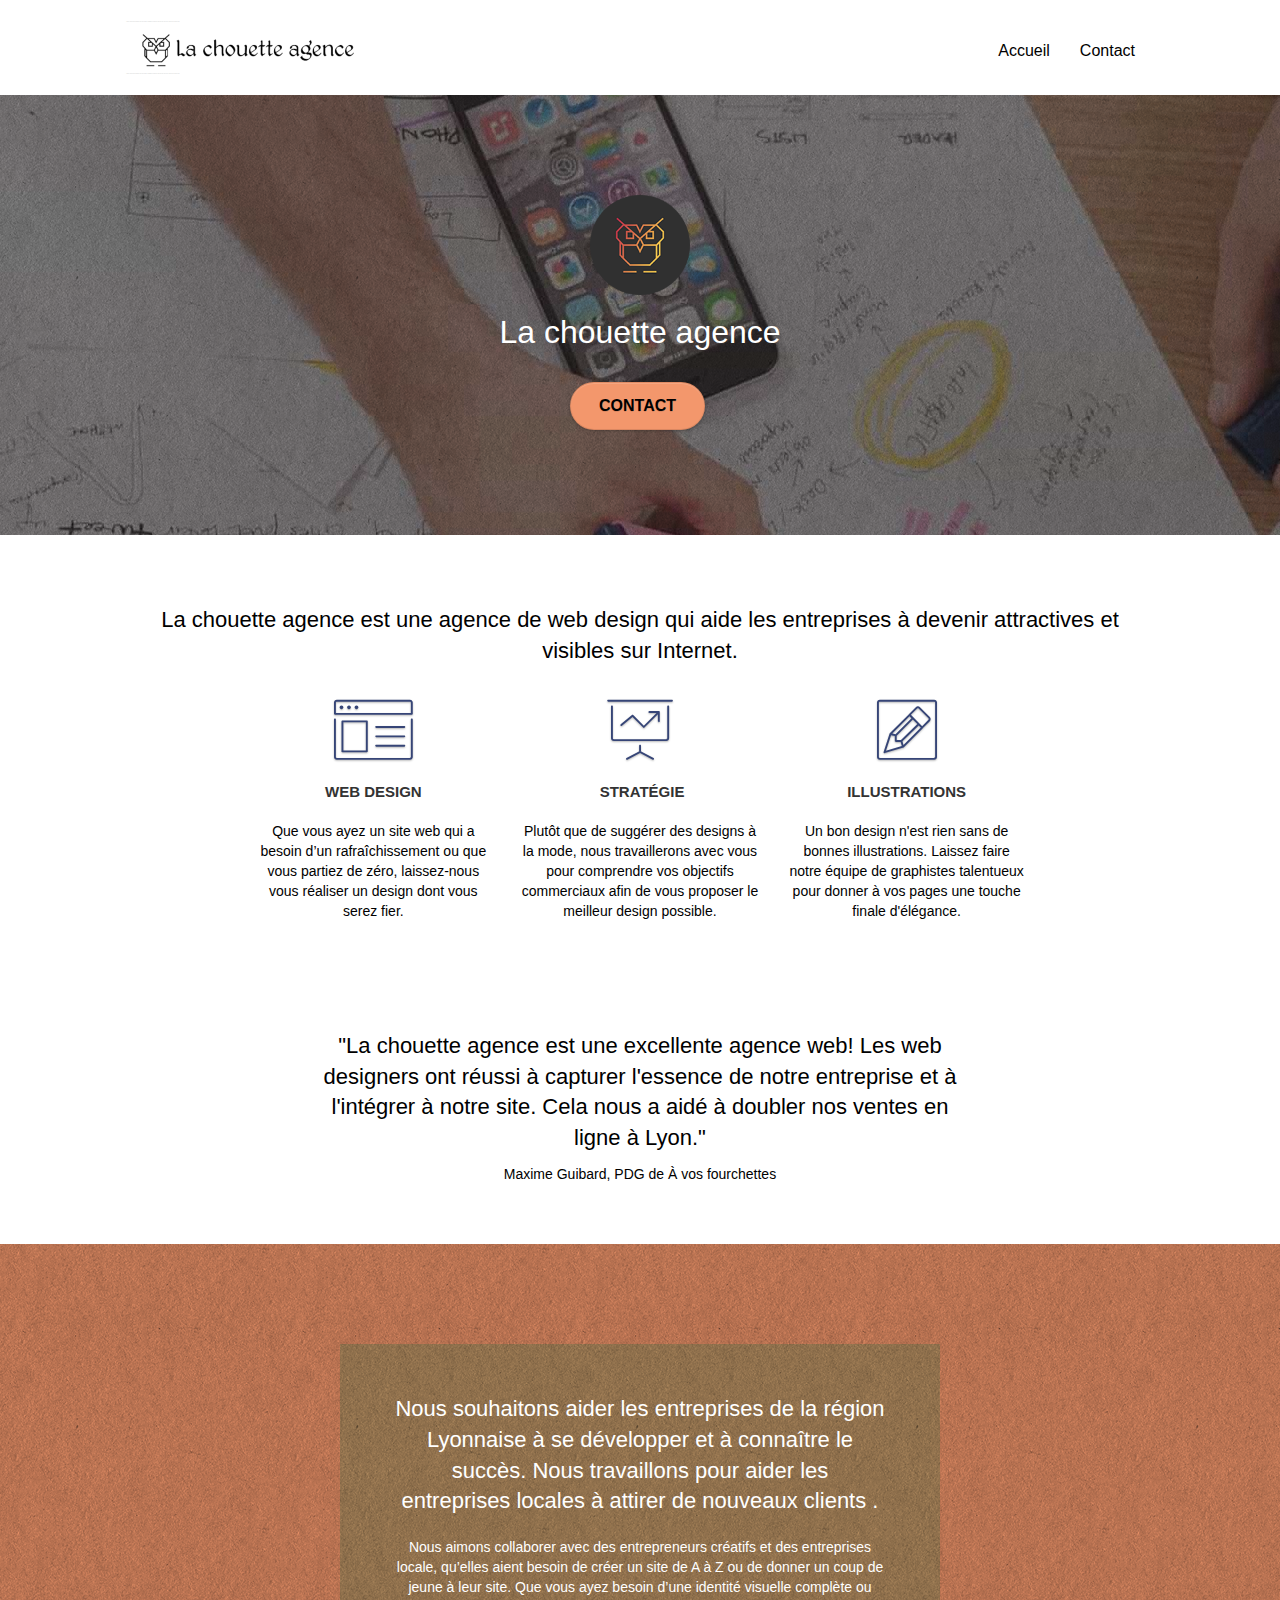
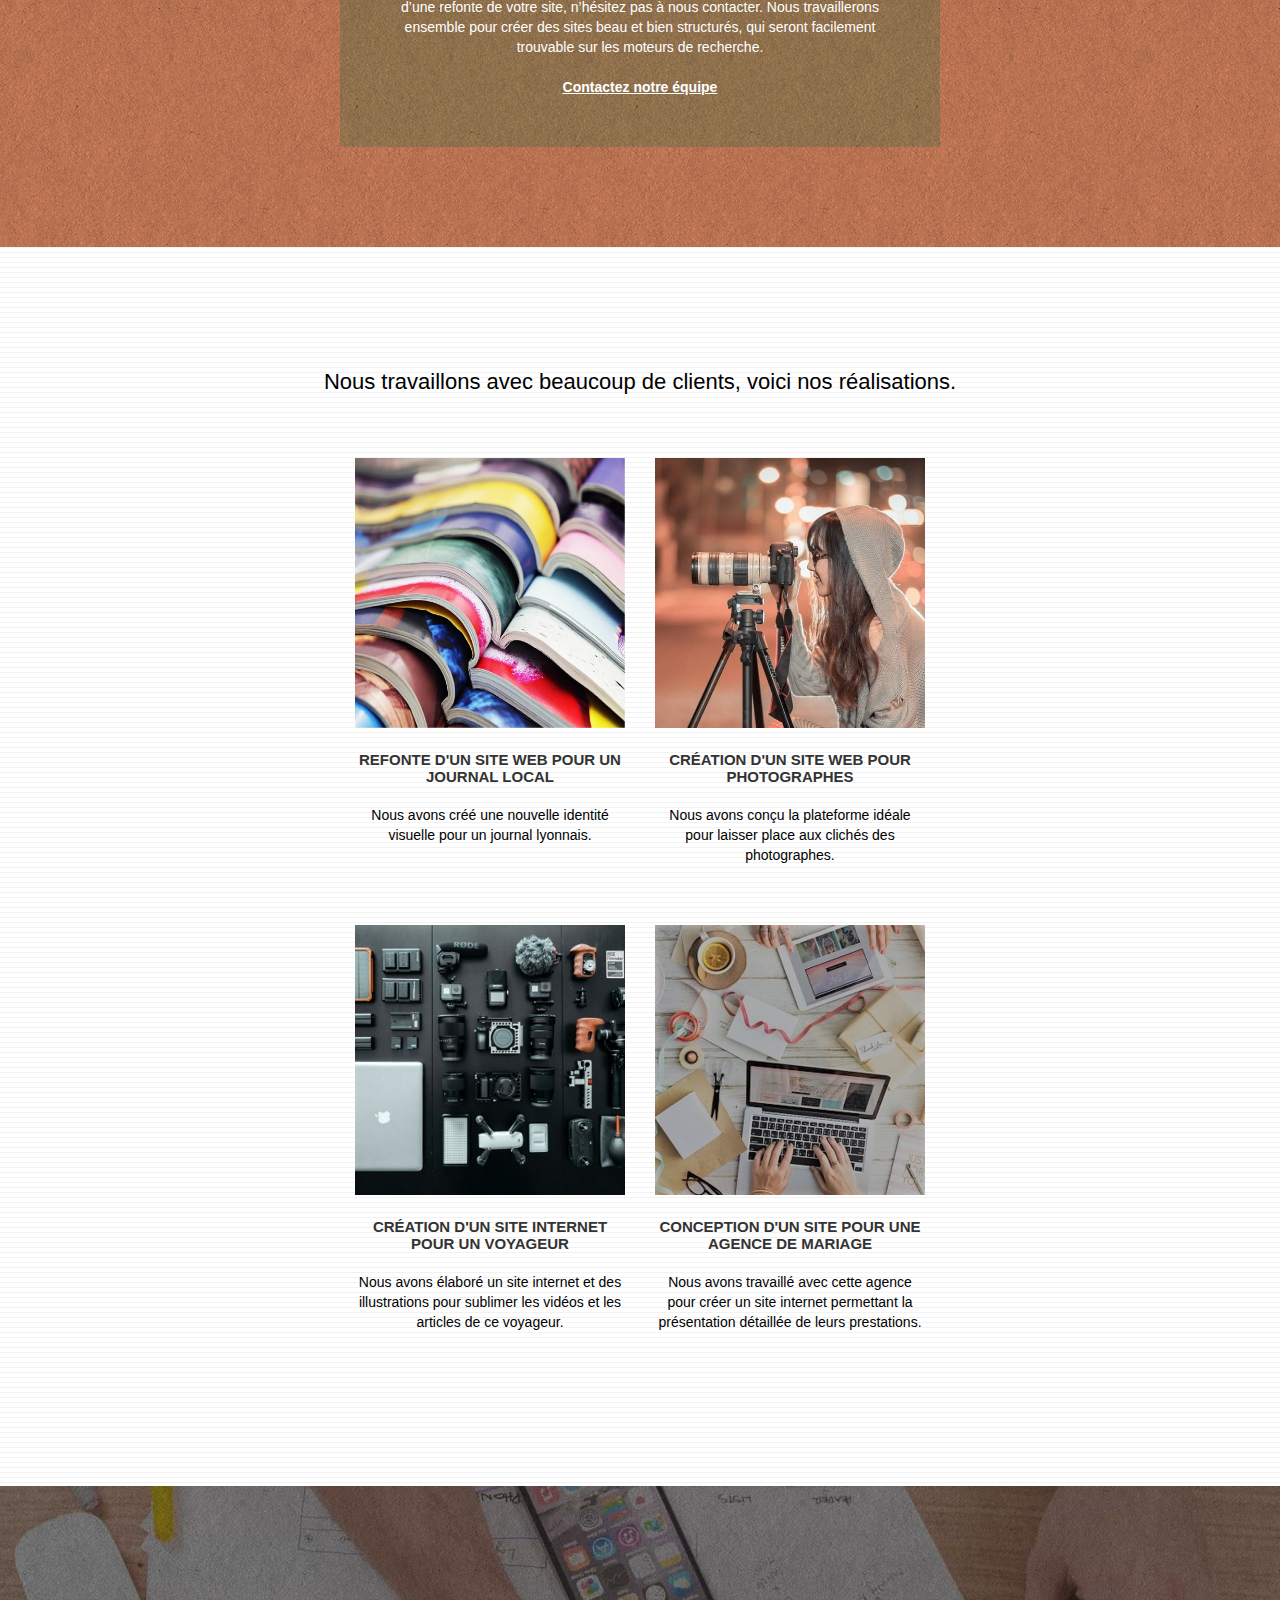
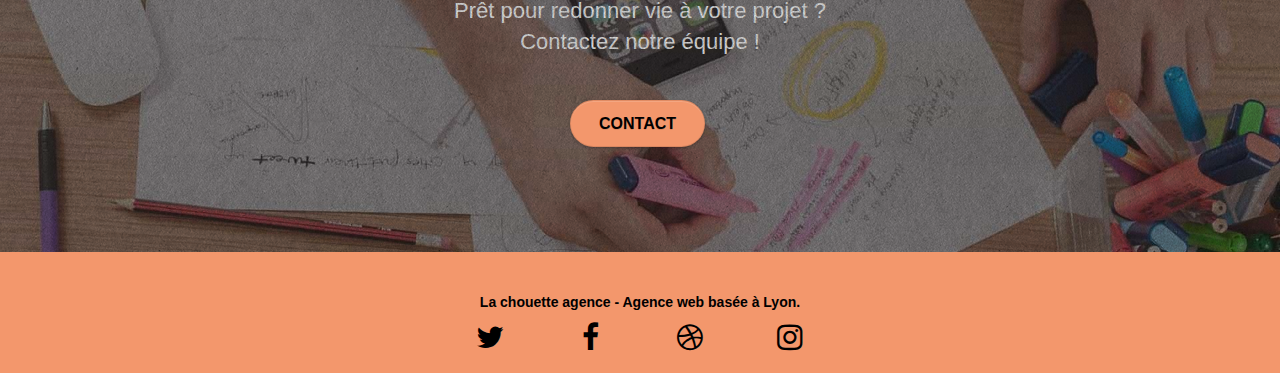
<file: nouvelleversion/index.html>
<!doctype html>
<html lang="Fr">
<head>
    <meta charset="utf-8">
    <meta name="keywords" content="seo, google, site web, site internet, agence design paris, agence design, agence design,agence design,agence design,agence design,agence design,agence design,agence design,agence design">
    <meta name="description" content="La chouette agence, est une entreprise basée à Lyon qui est specialisée dans le web designer et accompagne les entreprise dans leur stratégie web.">
    <meta name="viewport" content="width=device-width, initial-scale=1.0, viewport-fit=cover">
    <link rel="shortcut icon" type="image/png" href="favicon.jpg">
    <link rel="stylesheet" type="text/css" href="./css/bootstrap.css">
	<link rel="stylesheet" type="text/css" href="style.css">
	<link rel="stylesheet" type="text/css" href="./css/font-awesome.css">
	<link rel="stylesheet" type="text/css" href="./css/et-line.css">
	
    
	
    <title>La chouette Agence</title>

    
<!-- Analytics -->
 
<!-- Analytics END -->
    
</head>
<body>
 <!-- Principal conteneur -->
 <div class="page-container"></div>
    
 <!-- l'entete -bloc-0- -->
 <header>
 <div class="bloc bgc-white l-bloc " id="bloc-0">
	<div class="container bloc-sm">
		<nav class="navbar row">
			<div class="navbar-header">
				<div class="keywords" style="color:#cccccc;font-size:1px;">Agence web à paris, stratégie web, web design, illustrations, design de site web, site web, web, internet, site internet, site</div>
				<a class="navbar-brand" href="index.html"><img src="img/la-chouette-agence.png" alt="paris web design logo agence web meilleure agence" height="40"></a>
				<div class="keywords" style="color:#cccccc;font-size:1px;">Agence web à paris, stratégie web, web design, illustrations, design de site web, site web, web, internet, site internet, site</div>
				<button id="nav-toggle" type="button" class="ui-navbar-toggle navbar-toggle" data-toggle="collapse" data-target=".navbar-1">
					<span class="sr-only">Toggle navigation</span><span class="icon-bar"></span><span class="icon-bar"></span><span class="icon-bar"></span>
				</button>
			</div>
			<div class="collapse navbar-collapse navbar-1 special-dropdown-nav">
				<ul class="site-navigation nav navbar-nav">
					<li>
						<a href="index.html">Accueil</a>
					</li>
					<li>
						<a href="contact.html">Contact</a>
					</li>
				</ul>
			</div>				
		</nav>
	</div>
 </div>
</header>
 <!-- l'entete END -->

 <!-- section-1-presentation -bloc1- -->
 <section>
 <div class="bloc bgc-dark-slate-blue bg-banniere d-bloc bg-t-edge bloc-bg-texture texture-paper b-parallax" id="bloc-1-hero">
	<div class="container bloc-lg">
		<div class="row tight-width-whitespace">
			<div class="col-sm-12">
				<img src="img/logo.png" class="center-block image-resize-mode" width="100" alt="La chouette agence, agence web paris, création logo paris" />
				<h1 class="text-center hero-bloc-text tc-white ">
					La chouette agence
				</h1>
				<div class="text-center">
					<a href="contact.html" class="btn btn-lg btn-clean btn-rd cta-hero btn-atomic-tangerine" id="cta-hero">Contact</a>
				</div>
			</div>
		</div>
	</div>
 </div>
</section>
 <!-- section-1-presentation END -bloc1- -->
 <!-- section-2-services -bloc2- -->
<section>
 <div class="bloc bgc-white l-bloc" id="bloc-2-services">
	<div class="container bloc-md">
		<div class="row">
			<div class="col-sm-12 text-center">
				<h2>La chouette agence est une agence de web design qui aide les entreprises à devenir attractives et visibles sur Internet.</h2>
			</div>
		</div>
		<div class="row voffset-lg med-width-whitespace">
			<div class="col-sm-4">
				<div class="text-center">
					<span class="et-icon-browser sm-shadow icon-dark-slate-blue icons icon-lg"></span>
				</div>
				<h3 class="mg-md text-center">
					Web design
				</h3>
				<p class="text-center ">
					Que vous ayez un site web qui a besoin d&rsquo;un rafraîchissement ou que vous partiez de zéro, laissez-nous vous réaliser un design dont vous serez fier.
				</p>
			</div>
			<div class="col-sm-4">
				<div class="text-center">
					<span class="et-icon-presentation sm-shadow icon-dark-slate-blue icons icon-lg"></span>
				</div>
				<h3 class="mg-md text-center">
					&nbsp;Stratégie
				</h3>
				<p class="text-center ">
					Plutôt que de suggérer des designs à la mode, nous travaillerons avec vous pour comprendre vos objectifs commerciaux afin de vous proposer le meilleur design possible.<br>
				</p>
			</div>
			<div class="col-sm-4">
				<div class="text-center">
					<span class="et-icon-edit sm-shadow icon-dark-slate-blue icons icon-lg"></span>
				</div>
				<h3 class="mg-md text-center">
					Illustrations
				</h3>
				<p class="text-center ">
					Un bon design n'est rien sans de bonnes illustrations. Laissez faire notre équipe de graphistes talentueux pour donner à vos pages une touche finale d'élégance.
				</p>
			</div>
		</div>
		<div class="row voffset-lg voffset">
			<div class="col-xs-12 col-md-8 col-md-offset-2 text-center ">
				<h2>"La chouette agence est une excellente agence web! Les web designers ont réussi à capturer l'essence de notre entreprise et à l'intégrer à notre site. Cela nous a aidé à doubler nos ventes en ligne à Lyon."</h2>
				<p>Maxime Guibard, PDG de À vos fourchettes</p>
			</div>
		</div>
	</div>
 </div>
</section>
 <!-- section-2-services END -bloc2- -->

 <!-- section-3-what-i-do -bloc3- -->
 <section>
 <div class="bloc tc-white bgc-atomic-tangerine bg-presentation d-bloc bloc-bg-texture texture-paper b-parallax" id="bloc-3-what-i-do">
	<div class="container bloc-lg">
		<div class="row tight-width-whitespace black-background">
			<div class="col-sm-12">
				<h2 class="mg-md text-center tc-white">
					Nous souhaitons aider les entreprises de la région Lyonnaise à se développer et à connaître le succès. Nous travaillons pour aider les entreprises locales à attirer de nouveaux clients .<br>
				</h2>
				<p class="text-center tc-white">
					Nous aimons collaborer avec des entrepreneurs créatifs et des entreprises locale, qu’elles aient besoin de créer un site de A à Z ou de donner un coup de jeune à leur site. Que vous ayez besoin d’une identité visuelle complète ou d’une refonte de votre site, n’hésitez pas à nous contacter. Nous travaillerons ensemble pour créer des sites beau et bien structurés, qui seront facilement trouvable sur les moteurs de recherche. <br><br><a class="ltc-white bold-link" href="contact.html">Contactez notre équipe</a><br>
				</p>
			</div>
		</div>
	</div>
 </div>
</section>
 <!-- section-3-what-i-do END -bloc3- -->

 <!-- section-4-portfolio -bloc4- -->
 <section>
 <div class="bloc bgc-white bg-lines-h2-bg bg-repeat l-bloc" id="bloc-4-portfolio">
	<div class="container bloc-lg">
		<div class="row">
			<div class="col-sm-12 text-center">
				<h2>Nous travaillons avec beaucoup de clients, voici nos réalisations.</h2>				
			</div>
		</div>
		<div class="row tight-width-whitespace portfolio-row">
			<div class="col-sm-6">
				<a href="#" data-lightbox="img/photo1.jpg" data-gallery-id="gallery-1" data-caption="Refonte d'un site web pour un journal local" data-frame="snapshot-lb" >
				<img src="img/photo1.jpg" alt="Photos colorées d'intérieurs de magazines" class="img-responsive portfolio-thumb" width="270" height="270"/></a>
				<h3 class="mg-md text-center">
					Refonte d'un site web pour un journal local
				</h3>
				<p class="text-center">
					Nous avons créé une nouvelle identité visuelle pour un journal lyonnais.
				</p>
			</div>
			<div class="col-sm-6">
				<a href="#" data-lightbox="img/photo2.jpg" data-gallery-id="gallery-1" data-caption="Création d'un site web pour photographes" data-frame="snapshot-lb">
				<img src="img/photo2.jpg" class="img-responsive portfolio-thumb" alt="Photo d'une photographe derrière son appareil photo" width="270" height="270"/></a>
				<h3 class="mg-md text-center">
					Création d'un site web pour photographes
				</h3>
				<p class="text-center">
					Nous avons conçu la plateforme idéale pour laisser place aux clichés des photographes.
				</p>
			</div>
		</div>
		<div class="row tight-width-whitespace portfolio-row">
			<div class="col-sm-6">
				<a href="#" data-lightbox="img/photo3.jpg" data-gallery-id="gallery-1" data-caption="Création d'un site internet pour un voyageur" data-frame="snapshot-lb">
				<img src="img/photo3.jpg" class="img-responsive portfolio-thumb" alt="Photo du matériel de photographie, de vidéo et de son d'un voyageur" width="270" height="270"/></a>
				<h3 class="mg-md text-center">
					Création d'un site internet pour un voyageur
				</h3>
				<p class="text-center">
					Nous avons élaboré un site internet et des illustrations pour sublimer les vidéos et les articles de ce voyageur.
				</p>
			</div>
			<div class="col-sm-6">
				<a href="#" data-lightbox="img/photo4.jpg" data-gallery-id="gallery-1" data-caption="Conception d'un site pour une agence de mariage" data-frame="snapshot-lb">
				<img src="img/photo4.jpg" class="img-responsive portfolio-thumb" alt="Photo d'un ordinateur portable posé sur une table de présparation de mariage" width="270" height="270"/></a>
				<h3 class="mg-md text-center">
					Conception d'un site pour une agence de mariage
				</h3>
				<p class="text-center">
					Nous avons travaillé avec cette agence pour créer un site internet permettant la présentation détaillée de leurs prestations.
				</p>
			</div>
		</div>
	</div>
 </div>
</section>
 <!-- section-4-portfolio END -bloc4- -->

 <!-- section-5-cta -bloc5- -->
 <section>
 <div class="bloc bgc-dark-slate-blue bg-banniere d-bloc bloc-bg-texture texture-paper" id="bloc-5-cta">
	<div class="container bloc-lg">
		<div class="row">
			<h2 class="mg-md text-center tc-white">
				Prêt pour redonner vie à votre projet ?<br>Contactez notre équipe !
			</h2>
			<div class="col-sm-12 text-center">
				<a href="contact.html" class="btn btn-atomic-tangerine btn-clean btn-rd btn-lg cta-hero">Contact</a>
			</div>
		</div>
	</div>
 </div> 
</section>
 <!-- section-5-cta END -bloc5- -->

 <!-- Footer -bloc-8 -->
 <footer>
 <div id="bloc-8" class="bloc bgc-atomic-tangerine d-bloc"> <div class="container bloc-sm"></div>
		<div class="row">
			<div class="col-sm-12">
				<p class="text-center black">
					La chouette agence - Agence web basée à Lyon.<br>
				</p>
				<div class="row row-no-gutters social">
					<div class="col-sm-3 ">
						<div class="text-center">
							<a class="social" href="https://twitter.com" aria-label="Lien vers notre compte Twitter" ><span class="fa fa-twitter icon-md"></span></a>
						</div>
					</div>
					<div class="col-sm-3">
						<div class="text-center">
							<a class="social" href="https://facebook.com" aria-label="Lien vers notre compte Facebook"><span class="fa fa-facebook icon-md"></span></a>
						</div>
					</div>
					<div class="col-sm-3">
						<div class="text-center">
							<a class="social" href="https://dribbble.com/" aria-label="Lien vers notre compte Dribbble"> <span class="fa fa-dribbble icon-md"></span></a>
						</div>
					</div>
					<div class="col-sm-3">
						<div class="text-center">
							<a class="social" href="https://instagram.com" aria-label="Lien vers notre compte Instagram"><span class="fa fa-instagram icon-md"></span></a>
						</div>
					</div>	
					<div class="row">
					
									
				</div>			
		        
		 </div>
	 </div>
	</div>
 </div>
</footer>
  <!-- Footer  END - bloc-8 -->
	<!-- Principal conteneur END --> 
    <script src="./js/jquery.touchSwipe.js" defer></script>
	<script src="./js/gmaps.js"></script>
	<script src="./js/jquery-2.1.0.js"></script>
	<script src="./js/bootstrap.js"></script>
	<script src="./js/blocs.js"></script>
	
</body>
</html>
</file>
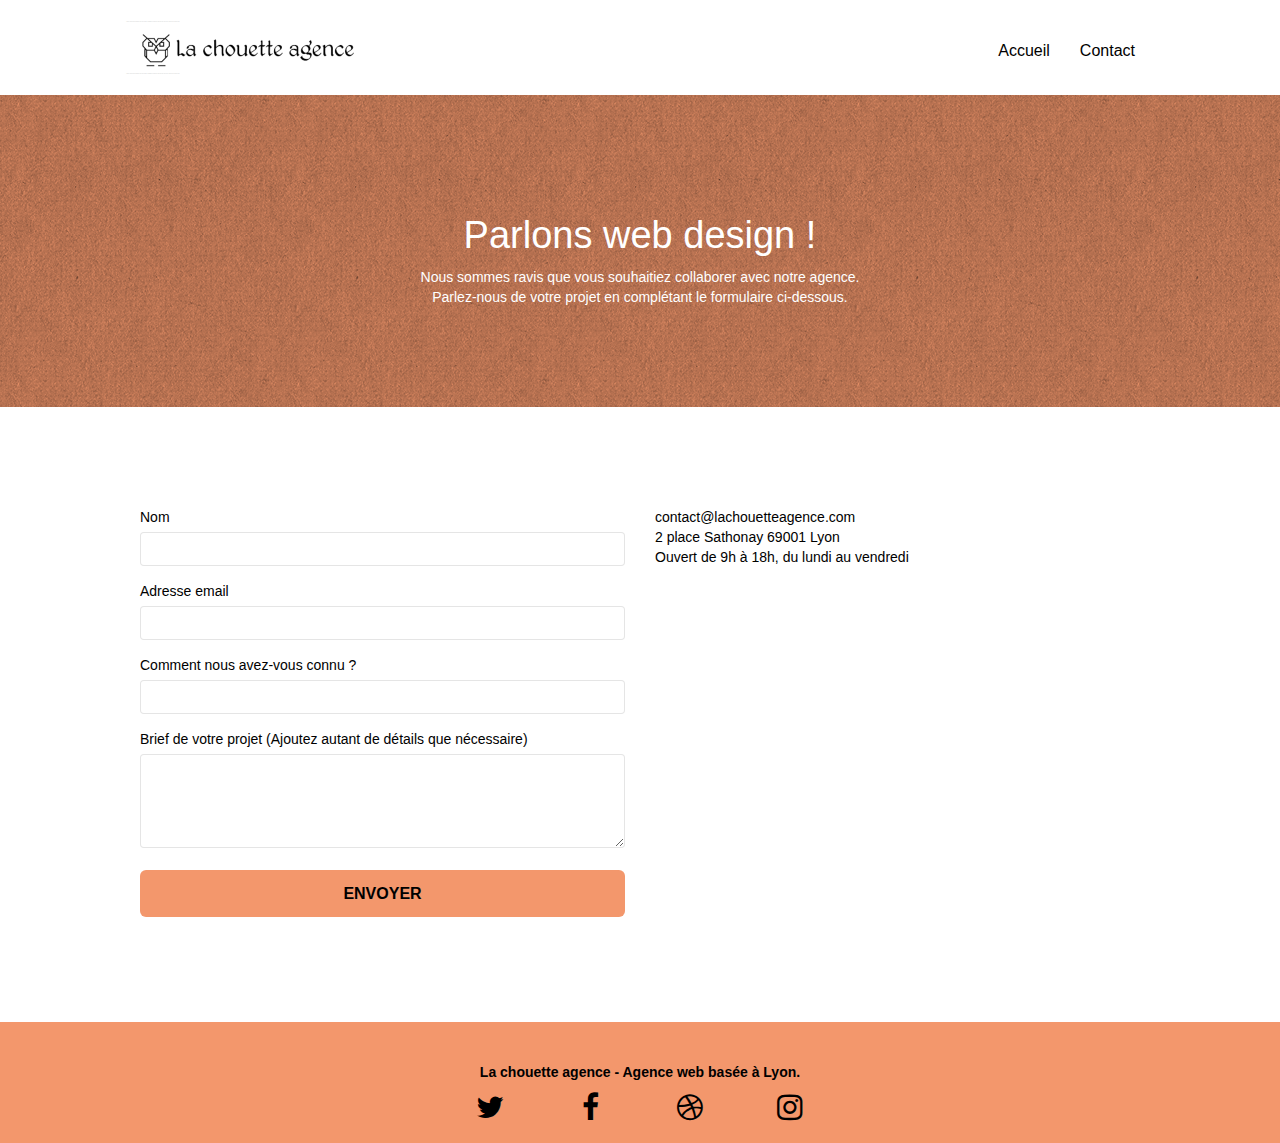
<file: nouvelleversion/contact.html>
<!doctype html>
<html lang="Fr">
<head>
    <meta charset="utf-8">
    <meta name="keywords" content="contact,seo, google, site web, site internet, agence design paris">
    <meta name="description" content="Contacter la chouette agence de web design pour vous accompagnez dans votre stratégie web.">
    <meta name="viewport" content="width=device-width, initial-scale=1.0, viewport-fit=cover">
    <link rel="shortcut icon" type="image/png" href="favicon.jpg">
    <link rel="stylesheet" type="text/css" href="./css/bootstrap.css">
	<link rel="stylesheet" type="text/css" href="style.css">
	<link rel="stylesheet" type="text/css" href="./css/font-awesome.css">
	
	
    
	
    <title>Contact</title>

    
<!-- Analytics -->
 
<!-- Analytics END -->
    
</head>
<body>
 <!-- Principal conteneur -->
 
  <div class="page-container">
 <!-- l'entete -bloc-0- -->
 <header>
	   <div class="bloc bgc-white l-bloc " id="bloc-0">
	       <div class="container bloc-sm">
	        <nav class="navbar row">
			     <div class="navbar-header">
				<div class="keywords" style="color:#cccccc;font-size:1px;">Agence web à paris, stratégie web, web design, illustrations, design de site web, site web, web, internet, site internet, site</div>
				<a class="navbar-brand" href="index.html"><img src="img/la-chouette-agence.png" alt="paris web design logo agence web meilleure agence" height="40"></a>
				<div class="keywords" style="color:#cccccc;font-size:1px;">Agence web à paris, stratégie web, web design, illustrations, design de site web, site web, web, internet, site internet, site</div>
				<button id="nav-toggle" type="button" class="ui-navbar-toggle navbar-toggle" data-toggle="collapse" data-target=".navbar-1">
					<span class="sr-only">Toggle navigation</span><span class="icon-bar"></span><span class="icon-bar"></span><span class="icon-bar"></span>
				</button>
			     </div>
			     <div class="collapse navbar-collapse navbar-1 special-dropdown-nav">
				  <ul class="site-navigation nav navbar-nav">
					<li>
						<a href="index.html">Accueil</a>
					</li>
					<li>
						<a href="contact.html">Contact</a>
					</li>
				</ul>
			   </div>				
	      </nav>
         </div>
         </div>
     </div>
 </header>	 
 <!-- entete  END -bloc-0 -->

 <!--section-6- bloc-6 -->
 <section>
 <div class="bloc bg-dots-bg bg-repeat bgc-atomic-tangerine d-bloc bloc-bg-texture texture-paper" id="bloc-6">
	<div class="container bloc-lg">
		<div class="row">
			<div class="col-sm-12">
				<h1 class="text-center hero-bloc-text tc-white">
					Parlons web design !
				</h1>
				<p class="text-center mg-lg tc-white tight-width-whitespace">
					Nous sommes ravis que vous souhaitiez collaborer avec notre agence.<br>
					Parlez-nous de votre projet en complétant le formulaire ci-dessous.
				</p>
			</div>
		</div>
	</div>
 </div>
</section>
 <!--section-6 -bloc-6 END -->

 <!--section-7-formulaire -bloc-7 -->
 <section>
 <div class="bloc bgc-white l-bloc" id="bloc-7">
	<div class="container bloc-lg">
		<div class="row">
			<div class="col-sm-6">
				<form id="form-1" >
					<div class="form-group">
					<label for="name"> Nom </label>
                    <input id="name" class="form-control"  required="">
                  </div>
					<div class="form-group">
						<label for="email"> Adresse email </label>						
					   <input id="email" class="form-control" type="email" required="">
					</div>
					<div class="form-group">
						<label for="input_504"> Comment nous avez-vous connu ? </label>
						<input class="form-control" type="email" id="input_504" required="">
					</div>
					<div class="form-group">
						<label for="message">
							Brief de votre projet (Ajoutez autant de détails que nécessaire)<br>
						</label>
						<textarea id="message" class="form-control" rows="4" cols="50" required=""></textarea>
						
					</div> 
					<button class="bloc-button btn btn-lg btn-block cta-hero btn-atomic-tangerine" type="submit">
						Envoyer
					</button>
				</form>
			</div>
			<div class="col-sm-6">
				<p>
					contact@lachouetteagence.com<br>2 place Sathonay 69001 Lyon<br>Ouvert de 9h à 18h, du lundi au vendredi<br>
				</p>
			</div>
		</div>
	</div>
 </div>
</section>
 <!--section-7 END -bloc-7 -->

 <!-- ScrollToTop Button -->
 <a class="bloc-button btn btn-d scrollToTop" onclick="scrollToTarget('1')"><span class="fa fa-chevron-up"></span></a>
 <!-- ScrollToTop Button END-->


 <!-- Footer - bloc-8 -->
 <footer>
 <div id="bloc-8" class="bloc bgc-atomic-tangerine d-bloc"> <div class="container bloc-sm"></div>
 <div class="row">
	 <div class="col-sm-12">
		 <p class="text-center black">
			 La chouette agence - Agence web basée à Lyon.<br>
		 </p>
		 <div class="row row-no-gutters social">
			 <div class="col-sm-3 ">
				 <div class="text-center">
					 <a class="social" href="https://twitter.com" aria-label="Lien vers notre compte Twitter" ><span class="fa fa-twitter icon-md"></span></a>
				 </div>
			 </div>
			 <div class="col-sm-3">
				 <div class="text-center">
					 <a class="social" href="https://facebook.com" aria-label="Lien vers notre compte Facebook"><span class="fa fa-facebook icon-md"></span></a>
				 </div>
			 </div>
			 <div class="col-sm-3">
				 <div class="text-center">
					 <a class="social" href="https://dribbble.com/" aria-label="Lien vers notre compte Dribbble"> <span class="fa fa-dribbble icon-md"></span></a>
				 </div>
			 </div>
			 <div class="col-sm-3">
				 <div class="text-center">
					 <a class="social" href="https://instagram.com" aria-label="Lien vers notre compte Instagram"><span class="fa fa-instagram icon-md"></span></a>
				 </div>
			 </div>	
			 <div class="row">
			 
							 
		 </div>			
		 
  </div>
</div>
</div>
</div>
</footer>
<!-- Footer - bloc-8 END -->


 <!-- Principal conteneur END -->
 
 <script src="./js/jquery-2.1.0.js"></script>
  <script src="./js/blocs.js"></script>
  <script src="./js/bootstrap.js"></script>   

</body>
</html>
</file>
<file: nouvelleversion/style.css>
body {
    margin: 0;
    padding: 0;
    background: #FFF;
    overflow-x: hidden;
    -webkit-font-smoothing: antialiased;
    -moz-osx-font-smoothing: grayscale;
}

a,
button {
    transition: all .3s ease-in-out;
    outline: none!important;
}

a:hover {
    text-decoration: none;
    cursor: pointer;
}

#page-loading-blocs-notifaction {
    position: fixed;
    top: 0;
    bottom: 0;
    width: 100%;
    z-index: 100000;
    background: #FFFFFF url("img/pageload-spinner.gif") no-repeat center center;
}

.bloc {
    width: 100%;
    clear: both;
    background: 50% 50% no-repeat;
    padding: 0 50px;
    -webkit-background-size: cover;
    -moz-background-size: cover;
    -o-background-size: cover;
    background-size: cover;
    position: relative;
}

.bloc .container {
    padding-left: 0;
    padding-right: 0;
}

.bloc-lg {
    padding: 100px 50px;
}

.bloc-md {
    padding: 50px;
}

.bloc-sm {
    padding: 20px 50px;
}

.bg-center,
.bg-l-edge,
.bg-r-edge,
.bg-t-edge,
.bg-b-edge,
.bg-tl-edge,
.bg-bl-edge,
.bg-tr-edge,
.bg-br-edge,
.bg-repeat {
    -webkit-background-size: auto!important;
    -moz-background-size: auto!important;
    -o-background-size: auto!important;
    background-size: auto!important;
}

.bg-repeat {
    background: repeat;
}

.bg-t-edge {
    background: top no-repeat;
}

.bloc-bg-texture::before {
    content: "";
    background-size: 2px 2px;
    position: absolute;
    top: 0;
    bottom: 0;
    left: 0;
    right: 0;
}

.texture-paper::before {
    background: url("img/texture-paper.png");
    background-size: 280px 280px;
}

.b-parallax {
    background-attachment: fixed;
}

.d-bloc {
    color: rgba(255, 255, 255, .7);
}

.d-bloc button:hover {
    color: rgba(255, 255, 255, .9);
}

.d-bloc .icon-round,
.d-bloc .icon-square,
.d-bloc .icon-rounded,
.d-bloc .icon-semi-rounded-a,
.d-bloc .icon-semi-rounded-b {
    border-color: rgba(255, 255, 255, .9);
}

.d-bloc .divider-h span {
    border-color: rgba(255, 255, 255, .2);
}

.d-bloc .a-btn,
.d-bloc .navbar a,
.d-bloc .navbar-brand,
.d-bloc a .icon-sm,
.d-bloc a .icon-md,
.d-bloc a .icon-lg,
.d-bloc a .icon-xl,
.d-bloc h1 a,
.d-bloc h2 a,
.d-bloc h3 a,
.d-bloc h4 a,
.d-bloc h5 a,
.d-bloc h6 a,
.d-bloc p a {
    color: black;
}

.d-bloc .a-btn:hover,
.d-bloc .navbar a:hover,
.d-bloc .navbar-brand:hover,
.d-bloc a:hover .icon-sm,
.d-bloc a:hover .icon-md,
.d-bloc a:hover .icon-lg,
.d-bloc a:hover .icon-xl,
.d-bloc h1 a:hover,
.d-bloc h2 a:hover,
.d-bloc h3 a:hover,
.d-bloc h4 a:hover,
.d-bloc h5 a:hover,
.d-bloc h6 a:hover,
.d-bloc p a:hover {
    color: rgba(255, 255, 255, 1);
}

.d-bloc .navbar-toggle .icon-bar {
    background: rgba(255, 255, 255, 1);
}

.d-bloc .btn-wire,
.d-bloc .btn-wire:hover {
    color: rgba(255, 255, 255, 1);
    border-color: rgba(255, 255, 255, 1);
}

.d-bloc .panel {
    color: rgba(0, 0, 0, .5);
}

.d-bloc .panel button:hover {
    color: rgba(0, 0, 0, .7);
}

.d-bloc .panel icon {
    border-color: rgba(0, 0, 0, .7);
}

.d-bloc .panel .divider-h span {
    border-color: rgba(0, 0, 0, .1);
}

.d-bloc .panel .a-btn {
    color: rgba(0, 0, 0, .6);
}

.d-bloc .panel .a-btn:hover {
    color: rgba(0, 0, 0, 1);
}

.d-bloc .panel .btn-wire,
.d-bloc .panel .btn-wire:hover {
    color: rgba(0, 0, 0, .7);
    border-color: rgba(0, 0, 0, .3);
}

.d-bloc .panel,
.l-bloc {
    color: rgba(0, 0, 0, .5);
}

.d-bloc .panel button:hover,
.l-bloc button:hover {
    color: rgba(0, 0, 0, .7);
}

.l-bloc .icon-round,
.l-bloc .icon-square,
.l-bloc .icon-rounded,
.l-bloc .icon-semi-rounded-a,
.l-bloc .icon-semi-rounded-b {
    border-color: rgba(0, 0, 0, .7);
}

.d-bloc .panel .divider-h span,
.l-bloc .divider-h span {
    border-color: rgba(0, 0, 0, .1);
}

.d-bloc .panel .a-btn,
.l-bloc .a-btn,
.l-bloc .navbar a,
.l-bloc .navbar-brand,
.l-bloc a .icon-sm,
.l-bloc a .icon-md,
.l-bloc a .icon-lg,
.l-bloc a .icon-xl,
.l-bloc h1 a,
.l-bloc h2 a,
.l-bloc h3 a,
.l-bloc h4 a,
.l-bloc h5 a,
.l-bloc h6 a,
.l-bloc p a {
    color: rgba(0, 0, 0, .6);
}

.d-bloc .panel .a-btn:hover,
.l-bloc .a-btn:hover,
.l-bloc .navbar a:hover,
.l-bloc .navbar-brand:hover,
.l-bloc a:hover .icon-sm,
.l-bloc a:hover .icon-md,
.l-bloc a:hover .icon-lg,
.l-bloc a:hover .icon-xl,
.l-bloc h1 a:hover,
.l-bloc h2 a:hover,
.l-bloc h3 a:hover,
.l-bloc h4 a:hover,
.l-bloc h5 a:hover,
.l-bloc h6 a:hover,
.l-bloc p a:hover {
    color: rgba(0, 0, 0, 1);
}

.l-bloc .navbar-toggle .icon-bar {
    color: rgba(0, 0, 0, .6);
}

.d-bloc .panel .btn-wire,
.d-bloc .panel .btn-wire:hover,
.l-bloc .btn-wire,
.l-bloc .btn-wire:hover {
    color: rgba(0, 0, 0, .7);
    border-color: rgba(0, 0, 0, .3);
}

.voffset {
    margin-top: 30px;
}

.voffset-lg {
    margin-top: 80px;
}

.row-no-gutters {
    margin-right: 0;
    margin-left: 0;
}

.row.row-no-gutters > [class^="col-"],
.row.row-no-gutters > [class*=" col-"] {
    padding-right: 0;
    padding-left: 0;
    padding-bottom: 20px;
}

#bloc-1-hero h1 {
    font-size: 32px;
}

.navbar {
    margin-bottom: 0;
    z-index: 1;
}

.navbar-brand {
    height: auto;
    padding: 3px 15px;
    font-size: 25px;
    font-weight: normal;
    font-weight: 600;
    line-height: 44px;
}

.navbar-brand img {
    max-height: 200px;
    margin: 0 5px 0 0;
    display: inline;
}

.navbar-brand img[src$=svg] {
    min-width: 100px;
}

.nav-center .navbar-brand img {
    margin: 0;
}

.navbar .nav {
    padding-top: 2px;
    margin-right: -16px;
    float: right;
    z-index: 1;
}

.nav > li {
    float: left;
    margin-top: 4px;
    font-size: 16px;
}

.navbar-nav .open .dropdown-menu > li > a {
    text-align: inherit;
}

.nav > li a:hover,
.nav > li a:focus {
    background: transparent;
}

.navbar-toggle {
    margin: 10px 10px 0 0;
    border: 0px;
}

.navbar-toggle:hover {
    background: transparent!important;
}

.navbar-toggle .icon-bar {
    background-color: rgba(0, 0, 0, .5);
    width: 26px;
}

.nav-invert .navbar .nav {
    float: left;
}

.nav-invert .navbar-header,
.nav-invert .navbar-brand {
    float: right;
    position: relative;
    z-index: 2;
}

.col
{
    margin-top: 56px;
    margin-bottom: 10px;
    
}
@media (min-width: 768px) {
    .site-navigation {
        position: absolute;
        top: 50%;
        right: 20px;
        transform: translate(0, -50%);
        -webkit-transform: translateY(-50%);
    }
    .nav > li .dropdown-menu a,
    .nav > li .dropdown-menu a:hover {
        color: #484848;
    }
    .nav-invert .site-navigation {
        left: 0;
        right: 0;
    }
    .nav-center {
        text-align: center;
    }
    .nav-center .navbar-header {
        width: 100%;
    }
    .nav-center .navbar-header,
    .nav-center .navbar-brand,
    .nav-center .nav > li {
        float: none;
        display: inline-block;
    }
    .nav-center .site-navigation {
        position: relative;
        width: 100%;
        right: 0;
        margin-right: 0px;
        margin-top: 20px;
    }
    .nav-center.mini-nav .navbar-toggle {
        float: none;
        margin: 10px auto 0;
    }
}

.nav > li > .dropdown a {
    background: none!important;
    display: block;
    padding: 14px 15px;
}

nav .caret {
    margin: 0 5px;
}

.dropdown-menu .dropdown-menu {
    top: -8px;
    left: 100%;
}

.dropdown-menu .dropmenu-flow-right {
    top: 100%;
    left: 0;
    margin-left: -1px;
    border-top-left-radius: 0;
    border-top-right-radius: 0;
}

.dropdown-menu .dropdown span {
    border: 4px solid black;
    border-top-color: transparent;
    border-right-color: transparent;
    border-bottom-color: transparent;
    margin: 6px -5px 0 0!important;
    float: right;
}

.mg-md {
    margin-top: 10px;
    margin-bottom: 20px;
}

.mg-lg {
    margin-top: 10px;
    margin-bottom: 40px;
}

.btn {
    margin: 0 5px 5px 0;
}

.btn.pull-right {
    margin: 0 0 5px 5px;
}

.btn-d,
.btn-d:hover,
.btn-d:focus {
    color: #FFF;
    background: rgba(0, 0, 0, .3);
}

button {
    outline: none!important;
}

.btn-rd {
    border-radius: 40px;
}

.btn-clean {
    border: 1px solid rgba(0, 0, 0, .08);
    border-bottom-color: rgba(0, 0, 0, .1);
    text-shadow: 0 1px 0 rgba(0, 0, 1, .1);
    box-shadow: 0 1px 3px rgba(0, 0, 1, .25), inset 0 1px 0 0 rgba(255, 255, 255, .15);
}

.icon-md {
    font-size: 30px!important;
}

.icon-lg {
    font-size: 60px!important;
}

.sm-shadow {
    text-shadow: 0 1px 2px rgba(0, 0, 0, .3);
}

.panel-sq,
.panel-sq .panel-heading,
.panel-sq .panel-footer {
    border-radius: 0;
}

.panel-rd {
    border-radius: 30px;
}

.panel-rd .panel-heading {
    border-radius: 29px 29px 0 0;
}

.panel-rd .panel-footer {
    border-radius: 0 0 29px 29px;
}

.form-control {
    border-color: rgba(0, 0, 0, .1);
    box-shadow: none;
}

.scrollToTop {
    width: 40px;
    height: 40px;
    position: fixed;
    bottom: 20px;
    right: 20px;
    opacity: 0;
    z-index: 500;
    transition: all .3s ease-in-out;
}

.scrollToTop span {
    margin-top: 6px;
}

.showScrollTop {
    font-size: 14px;
    opacity: 1;
}

a[data-lightbox] {
    position: relative;
    display: block;
    text-align: center;
}

a[data-lightbox]:hover::before {
    content: "+";
    font-family: "HelveticaNeue-Light", "Helvetica Neue Light", "Helvetica Neue", Helvetica, Arial;
    font-size: 32px;
    width: 50px;
    height: 50px;
    margin-left: -25px;
    border-radius: 50%;
    background: rgba(0, 0, 0, .6);
    color: #FFF;
    font-weight: 100;
    z-index: 1;
    position: absolute;
    top: 50%;
    transform: translateY(-50%);
    -webkit-transform: translateY(-50%);
}

a[data-lightbox]:hover img {
    opacity: 0.6;
    -webkit-animation-fill-mode: none;
    animation-fill-mode: none;
}

#lightbox-modal {
    display: flex;
    align-items: center;
}

#lightbox-modal .modal-dialog {
    width: 90%;
    max-width: 900px;
    margin: 0 auto 0;
}

#lightbox-modal .modal-dialog img {
    max-height: 90vh;
    margin: 0 auto;
}

.lightbox-caption {
    padding: 20px;
    color: #FFF;
    background: rgba(0, 0, 0, .5);
    position: absolute;
    left: 15px;
    right: 15px;
    bottom: 5px;
}

.close-lightbox {
    color: #FFF;
    font-size: 30px;
    position: absolute;
    top: 20px;
    right: 20px;
    z-index: 20;
    background: rgba(0, 0, 0, .5);
    border: none;
    line-height: 30px;
    padding: 0 9px 5px;
    opacity: 0.3;
}

.close-lightbox:hover,
.next-lightbox:hover,
.prev-lightbox:hover {
    opacity: 1.0;
    color: #FFF;
}

.next-lightbox,
.prev-lightbox {
    font-size: 20px;
    color: rgba(255, 255, 255, .9);
    background: rgba(0, 0, 0, .5);
    transition: all .2s ease-in-out;
    position: absolute;
    top: 45%;
    z-index: 1;
    opacity: 0.4;
}

.next-lightbox {
    padding: 6px 8px 1px 13px;
    right: 25px;
}

.prev-lightbox {
    padding: 6px 13px 1px 10px;
    left: 25px;
}

.snapshot-lb .modal-body {
    padding-bottom: 45px;
}

.snapshot-lb .lightbox-caption {
    padding: 0;
    color: rgba(0, 0, 0, .5);
    background: none;
}

h1,
h2,
h3,
h4,
h5,
h6,
p,
label,
.btn,
a {
    font-family: "helvetica";
    font-weight: 400;
    color:black!important;
}

.container {
    max-width: 1000px;
}

.hero-bloc-text {
    font-size: 38px;
}

.hero-bloc-text-sub {
    font-size: 36px;
}

.statement-bloc-text {
    line-height: 26px;
    font-style: italic;
    font-size: 20px;
    text-align: center;
    font-weight: lighter;
    max-width: 520px;
    margin: auto auto auto auto;
}

p {
    font-size: 14px;
}

.tight-width-whitespace {
    max-width: 600px;
    margin: auto auto auto auto;
}

.h1 {
    font-size: 20px;
    font-family: "Open Sans";
}

.cta-hero {
    margin-top: 22px;
    color: #FFFFFF!important;
    text-transform: uppercase;
    padding: 12px 28px 12px 28px;
    font-size: 16px;
    font-weight: 700;
}

.social {
    max-width: 400px;
    margin: auto auto auto auto;
}

h2 {
    font-size: 22px;
    line-height: 1.4em;
}

h3 {
    font-size: 15px;
    text-transform: uppercase;
    font-weight: 700;
    color: #333333!important;
}

.med-width-whitespace {
    max-width: 800px;
    margin: auto auto auto auto;
    box-shadow: 0px 0px 0px #000000;
}

h1 {
    color: #333333!important;
}

h4 {
    color: #333333!important;
}

.icons {
    margin-bottom: 14px;
    margin-top: 24px;
}

.white {
    color: #FFFFFF!important;
}

.portfolio-thumb {
    margin-bottom: 24px;
}

.portfolio-row {
    margin-bottom: 44px;
    margin-top: 50px;
}

.avatar {
    box-shadow: 0px 4px 9px rgba(0, 0, 0, 0.3);
}

.black-background {
    background-color: rgba(165, 147, 99, 0.7);
    padding: 40px 40px 40px 40px;
}

.bold-link {
    font-weight: 900;
    text-decoration: underline!important;
}

.bgc-white {
    background-color: #FFFFFF;
}

.bgc-dark-slate-blue {
    background-color: #364577;
}

.bgc-atomic-tangerine {
    background-color: #F3976C;
}

.tc-white {
    color: #fff!important;
}
.black 
{
    color: black!important;
    font-weight: bold;
    
}

.btn-atomic-tangerine {
    background: #F3976C;
    color: black!important;
}

.btn-atomic-tangerine:hover {
    background: #c27956!important;
    color:#FFFFFF!important;
   
}

.ltc-white {
    color: #FFFFFF!important;
}

.ltc-white:hover {
    color: #cccccc!important;
}

.ltc-atomic-tangerine {
    color: #F3976C!important;
}

.ltc-atomic-tangerine:hover {
    color: #c27956!important;
}

.icon-dark-slate-blue {
    color: #364577!important;
    border-color: #364577!important;
}

.bg-dots-bg {
    background-image: url("img/dots-bg.png");
}

.bg-lines-h2-bg {
    background-image: url("img/lines-h2-bg.png");
}

.bg-banniere {
    background-image: url("img/la-chouette-agence-banniere.jpg");
}

.bg-presentation {
    background-image: url("img/image-de-presentation.jpg");
}

@media (max-width: 1024px) {
    .bloc {
        padding-left: 20px;
        padding-right: 20px;
    }
    .bloc.full-width-bloc,
    .bloc-tile-2.full-width-bloc .container,
    .bloc-tile-3.full-width-bloc .container,
    .bloc-tile-4.full-width-bloc .container {
        padding-left: 0;
        padding-right: 0;
    }
}

@media (max-width: 992px) and (min-width: 768px) {
    .navbar .nav {
        max-width: 80%
    }
    .nav-center.navbar .nav {
        max-width: 100%
    }
}

@media only screen and (min-width: 768px) and (max-width: 1024px) and (orientation: landscape) {
    .b-parallax {
        background-attachment: scroll;
    }
}

@media only screen and (min-width: 1024px) and (max-width: 1366px) and (-webkit-min-device-pixel-ratio: 1.5) {
    .b-parallax {
        background-attachment: scroll;
    }
}

@media (max-width: 991px) {
    .container {
        width: 100%;
    }
    .b-parallax {
        background-attachment: scroll;
    }
    .page-container,
    #hero-bloc {
        overflow-x: hidden;
        position: relative;
    }
    /*.bloc {
        padding-left: constant(safe-area-inset-left);
        padding-right: constant(safe-area-inset-right);
    }*/
    .bloc-group,
    .bloc-group .bloc {
        display: block;
        width: 100%;
    }
    .bloc-fill-screen .fill-bloc-top-edge,
    .bloc-fill-screen .fill-bloc-bottom-edge {
        padding: 0 20px;
       /* padding-left: constant(safe-area-inset-left);
        padding-right: constant(safe-area-inset-right);*/
    }
}

@media (max-width: 767px) {
    .page-container {
        overflow-x: hidden;
        position: relative;
    }
    h1,
    h2,
    h3,
    h4,
    h5,
    h6,
    p,
    #disqus_thread {
        padding-left: 10px!important;
        padding-right: 10px!important;
    }
    .b-parallax {
        background-attachment: scroll;
    }
    .navbar .nav {
        padding-top: 0;
        border-top: 1px solid rgba(0, 0, 0, .2);
        float: none!important;
    }
    .navbar.row {
        margin-left: 0;
        margin-right: 0;
    }
    .site-navigation {
        position: inherit;
        transform: none;
        -webkit-transform: none;
        -ms-transform: none;
    }
    .nav > li {
        margin-top: 0;
        border-bottom: 1px solid rgba(0, 0, 0, .1);
        background: rgba(0, 0, 0, .05);
        text-align: left;
        padding-left: 15px;
        width: 100%;
    }
    .nav > li:hover {
        background: rgba(0, 0, 0, .08);
    }
    .dropdown .dropdown a .caret {
        float: none;
        margin: 5px 0 0 10px!important;
        border: 4px solid black;
        border-bottom-color: transparent;
        border-right-color: transparent;
        border-left-color: transparent;
    }
    #hero-bloc .navbar .nav {
        background: rgba(0, 0, 0, .8);
    }
    #hero-bloc .navbar .nav a {
        color: rgba(255, 255, 255, .6);
    }
    .hero {
        padding: 50px 0;
    }
    .hero-nav {
        left: -1px;
        right: -1px;
    }
    .navbar-collapse {
        padding: 0;
        overflow-x: hidden;
        -webkit-box-shadow: none;
        box-shadow: none;
    }
    .navbar-brand img {
        max-height: 40px;
        width: auto;
    }
    .nav-invert .navbar-header {
        float: none;
        width: 100%;
    }
    .nav-invert .navbar-toggle {
        float: left;
        margin-left: 10px;
    }
    .bloc {
        padding-left: 0;
        padding-right: 0;
    }
    .bloc-xxl,
    .bloc-xl,
    .bloc-lg {
        padding: 40px 0;
    }
    .bloc-sm,
    .bloc-md {
        padding-left: 0;
        padding-right: 0;
    }
    .bloc-tile-2 .container,
    .bloc-tile-3 .container,
    .bloc-tile-4 .container,
    .bloc-fill-screen .fill-bloc-top-edge,
    .bloc-fill-screen .fill-bloc-bottom-edge {
        padding-left: 0;
        padding-right: 0;
    }
    .a-block {
        padding: 0 10px;
    }
    .btn-dwn {
        display: none;
    }
    .voffset {
        margin-top: 5px;
    }
    .voffset-md {
        margin-top: 20px;
    }
    .voffset-lg {
        margin-top: 30px;
    }
    form {
        padding: 5px;
    }
    .close-lightbox {
        display: inline-block;
    }
    .blocsapp-device-iphone5 {
        background-size: 216px 425px;
        padding-top: 60px;
        width: 216px;
        height: 425px;
    }
    .blocsapp-device-iphone5 img {
        width: 180px;
        height: 320px;
    }
}

@media (max-width: 400px) {
    .bloc {
        padding-left: 0;
        padding-right: 0;
    }
}
</file>
<file: nouvelleversion/css/et-line.css>
@font-face {
    font-family: et-line;
    src: url(../fonts/et-line.eot);
    src: url(../fonts/et-line.eot?#iefix) format('embedded-opentype'), url(../fonts/et-line.woff) format('woff'), url(../fonts/et-line.ttf) format('truetype'), url(../fonts/et-line.svg#et-line) format('svg');
    font-weight: 400;
    font-style: normal
}

.et-icon-adjustments,
.et-icon-alarmclock,
.et-icon-anchor,
.et-icon-aperture,
.et-icon-attachment,
.et-icon-bargraph,
.et-icon-basket,
.et-icon-beaker,
.et-icon-bike,
.et-icon-book-open,
.et-icon-briefcase,
.et-icon-browser,
.et-icon-calendar,
.et-icon-camera,
.et-icon-caution,
.et-icon-chat,
.et-icon-circle-compass,
.et-icon-clipboard,
.et-icon-clock,
.et-icon-cloud,
.et-icon-compass,
.et-icon-desktop,
.et-icon-dial,
.et-icon-document,
.et-icon-documents,
.et-icon-download,
.et-icon-dribbble,
.et-icon-edit,
.et-icon-envelope,
.et-icon-expand,
.et-icon-facebook,
.et-icon-flag,
.et-icon-focus,
.et-icon-gears,
.et-icon-genius,
.et-icon-gift,
.et-icon-global,
.et-icon-globe,
.et-icon-googleplus,
.et-icon-grid,
.et-icon-happy,
.et-icon-hazardous,
.et-icon-heart,
.et-icon-hotairballoon,
.et-icon-hourglass,
.et-icon-key,
.et-icon-laptop,
.et-icon-layers,
.et-icon-lifesaver,
.et-icon-lightbulb,
.et-icon-linegraph,
.et-icon-linkedin,
.et-icon-lock,
.et-icon-magnifying-glass,
.et-icon-map,
.et-icon-map-pin,
.et-icon-megaphone,
.et-icon-mic,
.et-icon-mobile,
.et-icon-newspaper,
.et-icon-notebook,
.et-icon-paintbrush,
.et-icon-paperclip,
.et-icon-pencil,
.et-icon-phone,
.et-icon-picture,
.et-icon-pictures,
.et-icon-piechart,
.et-icon-presentation,
.et-icon-pricetags,
.et-icon-printer,
.et-icon-profile-female,
.et-icon-profile-male,
.et-icon-puzzle,
.et-icon-quote,
.et-icon-recycle,
.et-icon-refresh,
.et-icon-ribbon,
.et-icon-rss,
.et-icon-sad,
.et-icon-scissors,
.et-icon-scope,
.et-icon-search,
.et-icon-shield,
.et-icon-speedometer,
.et-icon-strategy,
.et-icon-streetsign,
.et-icon-tablet,
.et-icon-target,
.et-icon-telescope,
.et-icon-toolbox,
.et-icon-tools,
.et-icon-tools-2,
.et-icon-trophy,
.et-icon-tumblr,
.et-icon-twitter,
.et-icon-upload,
.et-icon-video,
.et-icon-wallet,
.et-icon-wine {
    font-family: et-line;
    speak: none;
    font-style: normal;
    font-weight: 400;
    font-variant: normal;
    text-transform: none;
    line-height: 1;
    -webkit-font-smoothing: antialiased;
    -moz-osx-font-smoothing: grayscale;
    display: inline-block
}

.et-icon-mobile:before {
    content: "\e000"
}

.et-icon-laptop:before {
    content: "\e001"
}

.et-icon-desktop:before {
    content: "\e002"
}

.et-icon-tablet:before {
    content: "\e003"
}

.et-icon-phone:before {
    content: "\e004"
}

.et-icon-document:before {
    content: "\e005"
}

.et-icon-documents:before {
    content: "\e006"
}

.et-icon-search:before {
    content: "\e007"
}

.et-icon-clipboard:before {
    content: "\e008"
}

.et-icon-newspaper:before {
    content: "\e009"
}

.et-icon-notebook:before {
    content: "\e00a"
}

.et-icon-book-open:before {
    content: "\e00b"
}

.et-icon-browser:before {
    content: "\e00c"
}

.et-icon-calendar:before {
    content: "\e00d"
}

.et-icon-presentation:before {
    content: "\e00e"
}

.et-icon-picture:before {
    content: "\e00f"
}

.et-icon-pictures:before {
    content: "\e010"
}

.et-icon-video:before {
    content: "\e011"
}

.et-icon-camera:before {
    content: "\e012"
}

.et-icon-printer:before {
    content: "\e013"
}

.et-icon-toolbox:before {
    content: "\e014"
}

.et-icon-briefcase:before {
    content: "\e015"
}

.et-icon-wallet:before {
    content: "\e016"
}

.et-icon-gift:before {
    content: "\e017"
}

.et-icon-bargraph:before {
    content: "\e018"
}

.et-icon-grid:before {
    content: "\e019"
}

.et-icon-expand:before {
    content: "\e01a"
}

.et-icon-focus:before {
    content: "\e01b"
}

.et-icon-edit:before {
    content: "\e01c"
}

.et-icon-adjustments:before {
    content: "\e01d"
}

.et-icon-ribbon:before {
    content: "\e01e"
}

.et-icon-hourglass:before {
    content: "\e01f"
}

.et-icon-lock:before {
    content: "\e020"
}

.et-icon-megaphone:before {
    content: "\e021"
}

.et-icon-shield:before {
    content: "\e022"
}

.et-icon-trophy:before {
    content: "\e023"
}

.et-icon-flag:before {
    content: "\e024"
}

.et-icon-map:before {
    content: "\e025"
}

.et-icon-puzzle:before {
    content: "\e026"
}

.et-icon-basket:before {
    content: "\e027"
}

.et-icon-envelope:before {
    content: "\e028"
}

.et-icon-streetsign:before {
    content: "\e029"
}

.et-icon-telescope:before {
    content: "\e02a"
}

.et-icon-gears:before {
    content: "\e02b"
}

.et-icon-key:before {
    content: "\e02c"
}

.et-icon-paperclip:before {
    content: "\e02d"
}

.et-icon-attachment:before {
    content: "\e02e"
}

.et-icon-pricetags:before {
    content: "\e02f"
}

.et-icon-lightbulb:before {
    content: "\e030"
}

.et-icon-layers:before {
    content: "\e031"
}

.et-icon-pencil:before {
    content: "\e032"
}

.et-icon-tools:before {
    content: "\e033"
}

.et-icon-tools-2:before {
    content: "\e034"
}

.et-icon-scissors:before {
    content: "\e035"
}

.et-icon-paintbrush:before {
    content: "\e036"
}

.et-icon-magnifying-glass:before {
    content: "\e037"
}

.et-icon-circle-compass:before {
    content: "\e038"
}

.et-icon-linegraph:before {
    content: "\e039"
}

.et-icon-mic:before {
    content: "\e03a"
}

.et-icon-strategy:before {
    content: "\e03b"
}

.et-icon-beaker:before {
    content: "\e03c"
}

.et-icon-caution:before {
    content: "\e03d"
}

.et-icon-recycle:before {
    content: "\e03e"
}

.et-icon-anchor:before {
    content: "\e03f"
}

.et-icon-profile-male:before {
    content: "\e040"
}

.et-icon-profile-female:before {
    content: "\e041"
}

.et-icon-bike:before {
    content: "\e042"
}

.et-icon-wine:before {
    content: "\e043"
}

.et-icon-hotairballoon:before {
    content: "\e044"
}

.et-icon-globe:before {
    content: "\e045"
}

.et-icon-genius:before {
    content: "\e046"
}

.et-icon-map-pin:before {
    content: "\e047"
}

.et-icon-dial:before {
    content: "\e048"
}

.et-icon-chat:before {
    content: "\e049"
}

.et-icon-heart:before {
    content: "\e04a"
}

.et-icon-cloud:before {
    content: "\e04b"
}

.et-icon-upload:before {
    content: "\e04c"
}

.et-icon-download:before {
    content: "\e04d"
}

.et-icon-target:before {
    content: "\e04e"
}

.et-icon-hazardous:before {
    content: "\e04f"
}

.et-icon-piechart:before {
    content: "\e050"
}

.et-icon-speedometer:before {
    content: "\e051"
}

.et-icon-global:before {
    content: "\e052"
}

.et-icon-compass:before {
    content: "\e053"
}

.et-icon-lifesaver:before {
    content: "\e054"
}

.et-icon-clock:before {
    content: "\e055"
}

.et-icon-aperture:before {
    content: "\e056"
}

.et-icon-quote:before {
    content: "\e057"
}

.et-icon-scope:before {
    content: "\e058"
}

.et-icon-alarmclock:before {
    content: "\e059"
}

.et-icon-refresh:before {
    content: "\e05a"
}

.et-icon-happy:before {
    content: "\e05b"
}

.et-icon-sad:before {
    content: "\e05c"
}

.et-icon-facebook:before {
    content: "\e05d"
}

.et-icon-twitter:before {
    content: "\e05e"
}

.et-icon-googleplus:before {
    content: "\e05f"
}

.et-icon-rss:before {
    content: "\e060"
}

.et-icon-tumblr:before {
    content: "\e061"
}

.et-icon-linkedin:before {
    content: "\e062"
}

.et-icon-dribbble:before {
    content: "\e063"
}
</file>
